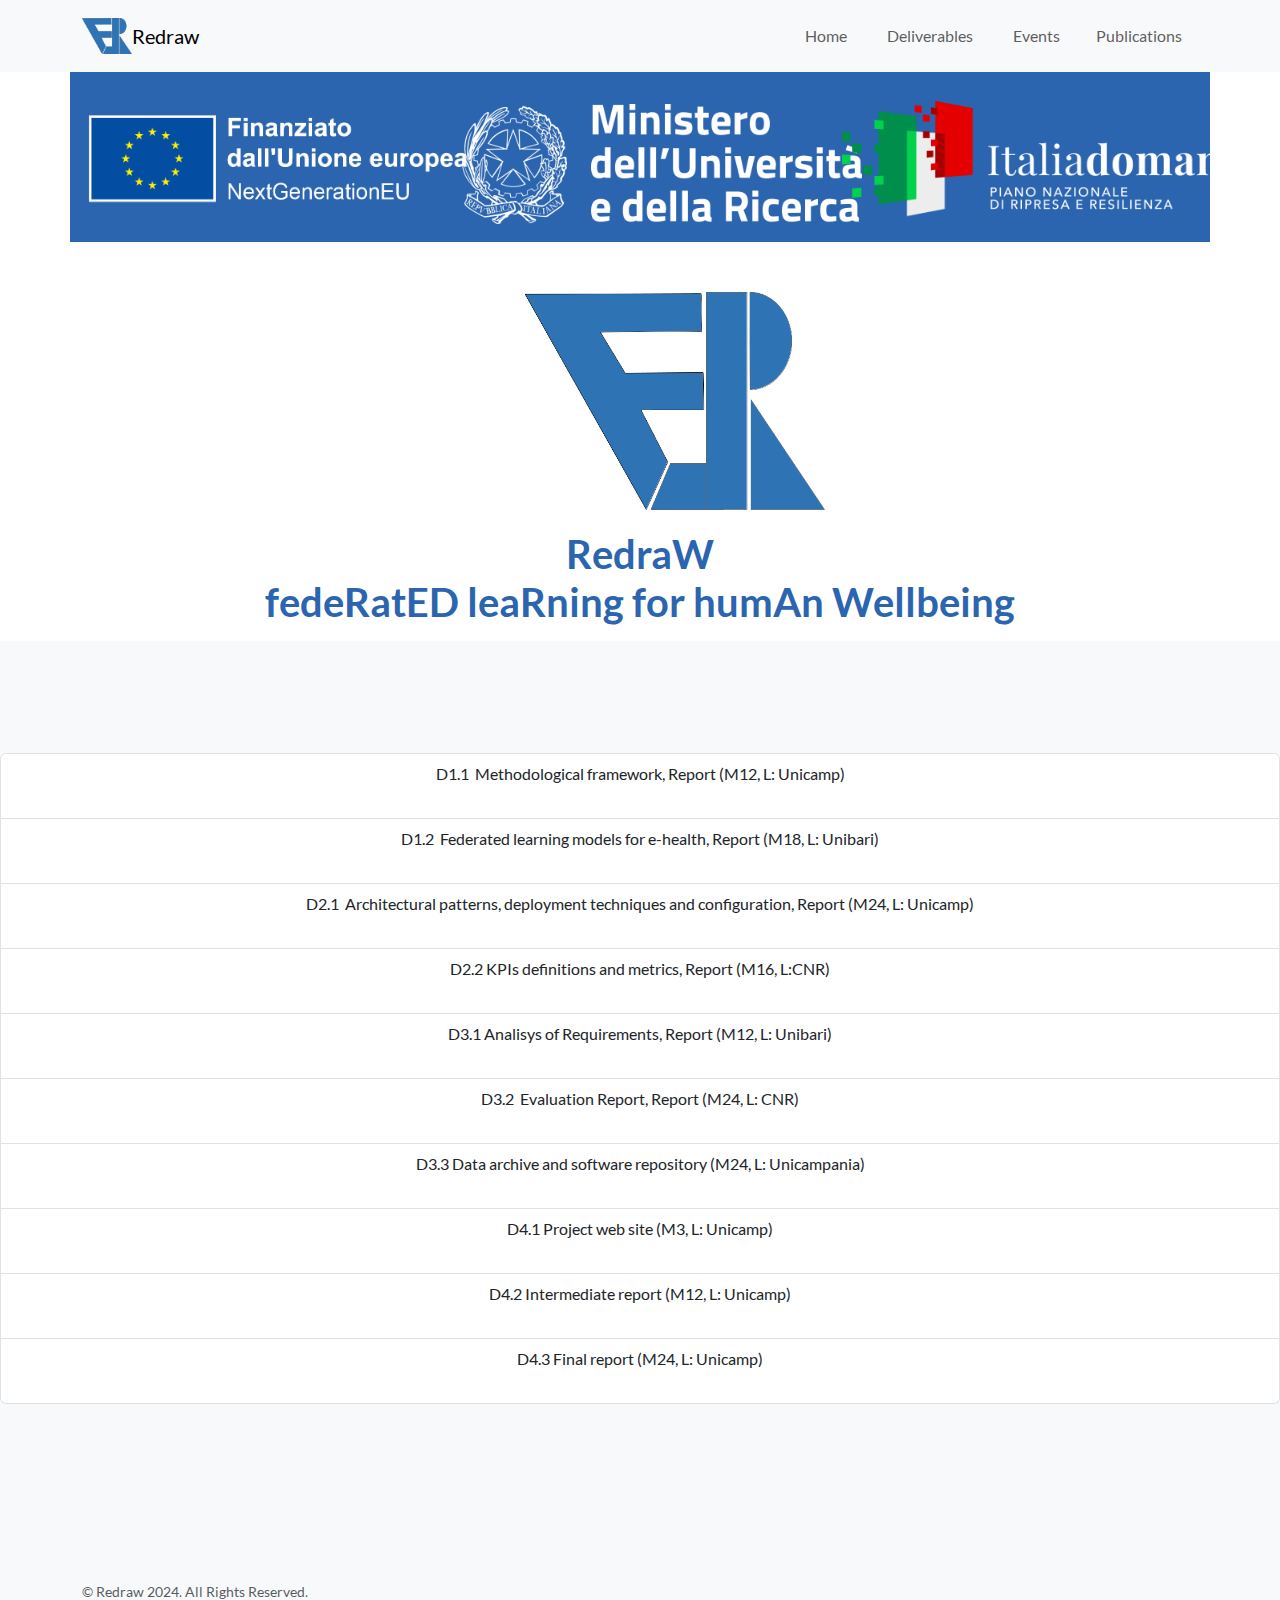
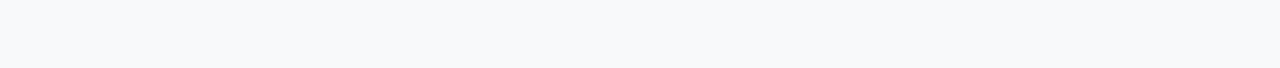
<file: docs/deliverables.html>
<!DOCTYPE html>
<html data-bs-theme="light" lang="en">

<head>
    <meta charset="utf-8">
    <meta name="viewport" content="width=device-width, initial-scale=1.0, shrink-to-fit=no">
    <title>Home - Redraw</title>
    <link rel="stylesheet" href="assets/bootstrap/css/bootstrap.min.css">
    <link rel="stylesheet" href="assets/css/styles.min.css">
</head>

<body>
    <nav class="navbar navbar-expand bg-light navigation-clean navbar-light">
        <div class="container"><img src="assets/img/fl_logo.png" style="width: 50px;"><a class="navbar-brand" href="#">Redraw</a><button data-bs-toggle="collapse" data-bs-target="#navcol-1" class="navbar-toggler"></button>
            <div class="collapse navbar-collapse" id="navcol-1">
                <div class="collapse navbar-collapse" id="navcol-2">
                    <ul class="navbar-nav ms-auto">
                        <li class="nav-item mx-0 mx-lg-1"><a class="nav-link py-3 px-0 px-lg-3 rounded" href="/index.html">Home</a></li>
                        <li class="nav-item mx-0 mx-lg-1"><a class="nav-link py-3 px-0 px-lg-3 rounded" href="/deliverables.html">Deliverables</a></li>
                        <li class="nav-item mx-0 mx-lg-1"><a class="nav-link py-3 px-0 px-lg-3 rounded" href="/events.html">Events</a></li>
                        <li class="nav-item"><a class="nav-link py-3 px-0 px-lg-3 rounded" href="/publications.html">Publications</a></li>
                    </ul>
                </div>
            </div>
        </div>
    </nav><!-- Start: 1 Row 3 Columns -->
    <div class="container">
        <div class="row" style="background: #2B65AF;">
            <div class="col-md-4"><img src="assets/img/EU_BLUE_WHITE.png" style="width: 400px;margin-top: 32px;margin-bottom: 32px;"></div>
            <div class="col-md-4"><img src="assets/img/MUR.png" style="width: 400px;margin-top: 32px;"></div>
            <div class="col-md-4"><img src="assets/img/italiadomani.png" style="width: 400px;margin-top: 25px;"></div>
        </div>
    </div><!-- End: 1 Row 3 Columns -->
    <div class="container">
        <div class="row" style="height: 399px;">
            <div class="col-xl-9 mx-auto position-relative"><img src="assets/img/fl_logo.png" style="width: 300px;text-align: center;margin-left: 300px;margin-top: 50px;"><span></span>
                <h1 class="mb-5" style="color: #2b65af;padding: inherit;text-align: center;padding-top: 20px;">RedraW<br>fedeRatED leaRning for humAn Wellbeing<br><br></h1>
            </div>
        </div>
    </div>
    <section class="text-center bg-light testimonials">
        <ul class="list-group">
            <li class="list-group-item"><span>D1.1&nbsp; Methodological framework, Report (M12, L: Unicamp)<br><br></span></li>
            <li class="list-group-item"><span>D1.2&nbsp; Federated learning models for e-health, Report (M18, L: Unibari)<br><br></span></li>
            <li class="list-group-item"><span>D2.1&nbsp; Architectural patterns, deployment techniques and configuration, Report (M24, L: Unicamp)<br><br></span></li>
            <li class="list-group-item"><span>D2.2&nbsp;KPIs definitions and metrics, Report (M16, L:CNR)<br><br></span></li>
            <li class="list-group-item"><span>D3.1&nbsp;Analisys of Requirements, Report (M12, L: Unibari)<br><br></span></li>
            <li class="list-group-item"><span>D3.2&nbsp; Evaluation Report, Report (M24, L: CNR)<br><br></span></li>
            <li class="list-group-item"><span>D3.3&nbsp;Data archive and software repository (M24, L: Unicampania)<br><br></span></li>
            <li class="list-group-item" style="height: 65px;"><span>D4.1 Project web site (M3, L: Unicamp)</span></li>
            <li class="list-group-item" style="height: 65px;"><span>D4.2&nbsp;Intermediate report (M12, L: Unicamp)<br><br><br></span></li>
            <li class="list-group-item" style="height: 65px;"><span>D4.3&nbsp;Final report (M24, L: Unicamp)<br><br><br><br></span></li>
        </ul>
    </section>
    <footer class="bg-light footer">
        <div class="container">
            <div class="row">
                <div class="col-lg-6 text-center text-lg-start my-auto h-100">
                    <p class="text-muted small mb-4 mb-lg-0">© Redraw 2024. All Rights Reserved.</p>
                </div>
                <div class="col-lg-6 text-center text-lg-end my-auto h-100">
                    <ul class="list-inline mb-0">
                        <li class="list-inline-item"><a href="#"></a></li>
                        <li class="list-inline-item"><a href="#"></a></li>
                        <li class="list-inline-item"><a href="#"></a></li>
                    </ul>
                </div>
            </div>
        </div>
    </footer>
    <script src="https://cdn.jsdelivr.net/npm/bootstrap@5.3.2/dist/js/bootstrap.bundle.min.js"></script>
    <script src="assets/js/script.min.js"></script>
</body>

</html>
</file>
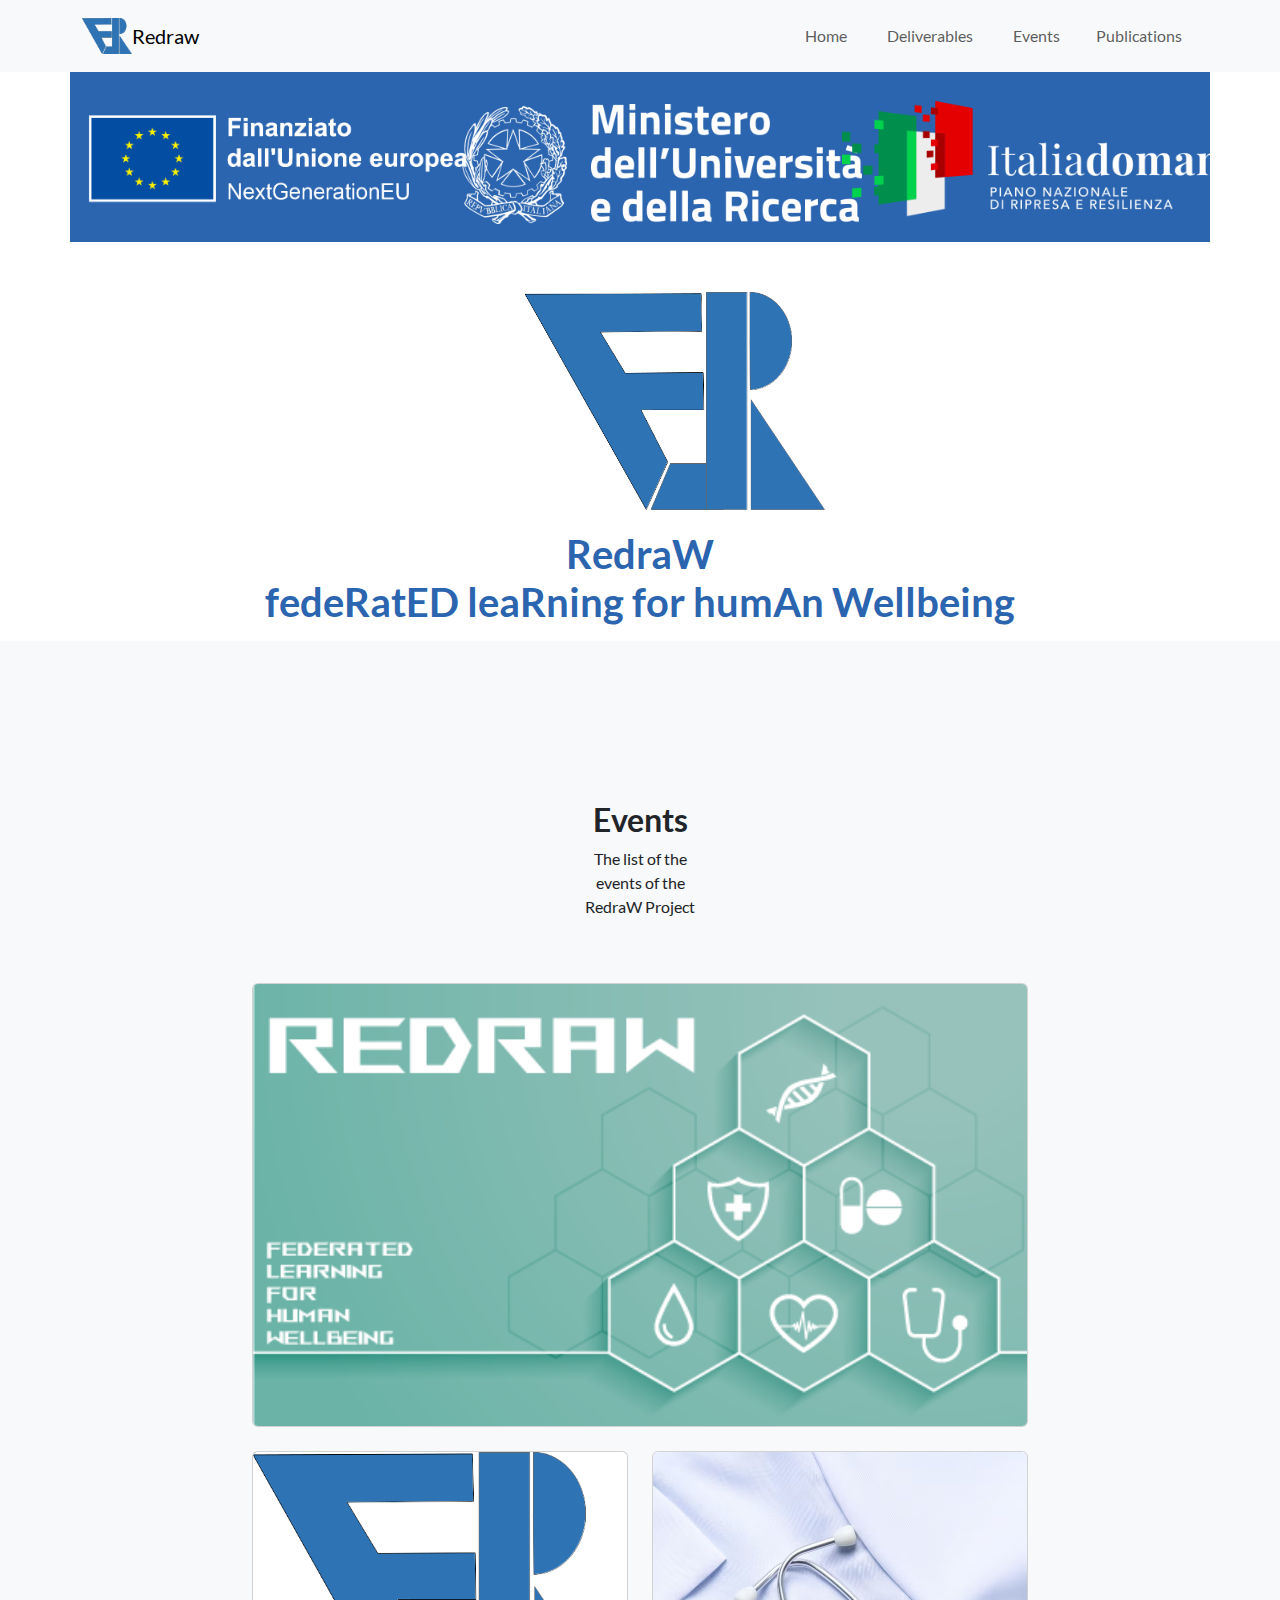
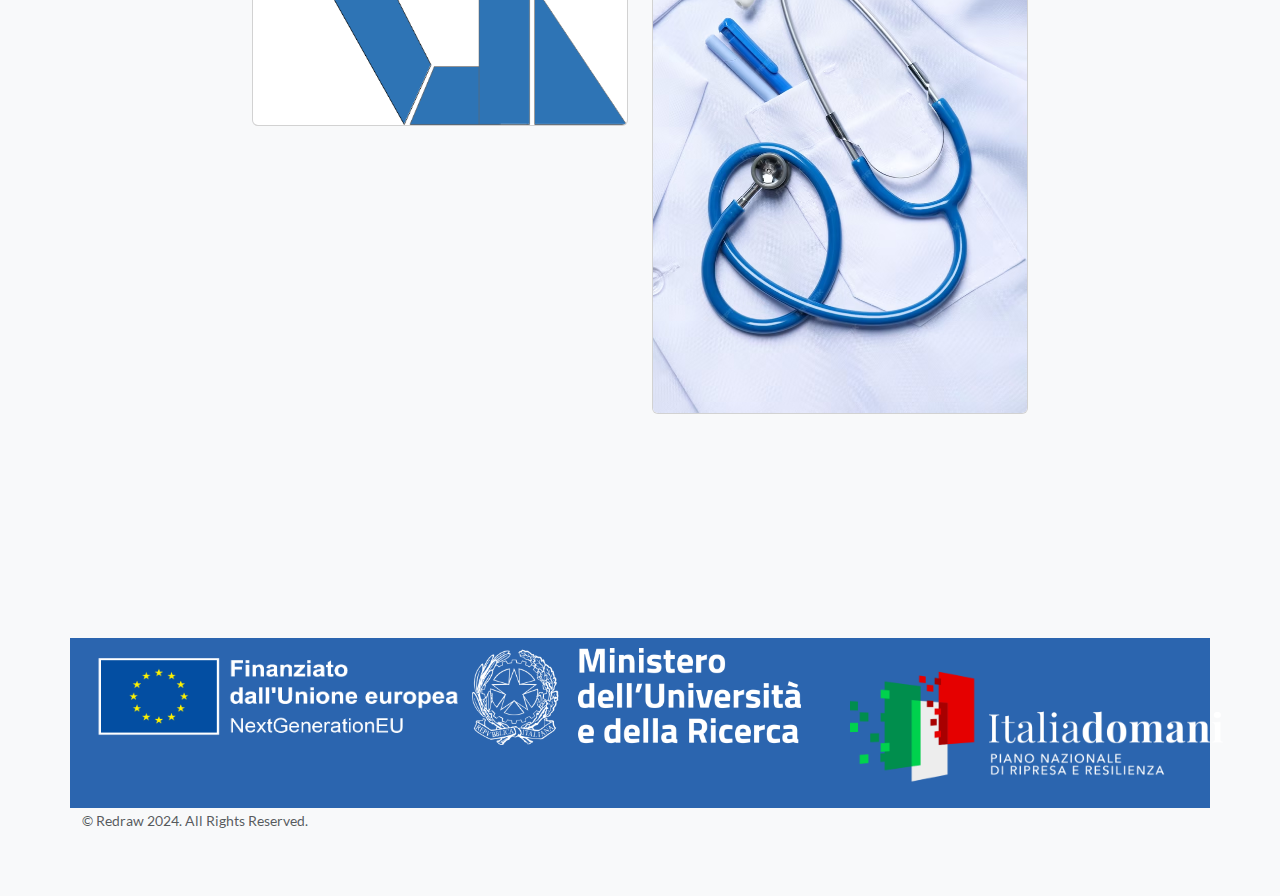
<file: docs/events.html>
<!DOCTYPE html>
<html data-bs-theme="light" lang="en">

<head>
    <meta charset="utf-8">
    <meta name="viewport" content="width=device-width, initial-scale=1.0, shrink-to-fit=no">
    <title>Redraw</title>
    <link rel="stylesheet" href="assets/bootstrap/css/bootstrap.min.css">
    <link rel="stylesheet" href="assets/css/styles.min.css">
</head>

<body>
    <nav class="navbar navbar-expand bg-light navigation-clean navbar-light">
        <div class="container"><img src="assets/img/fl_logo.png" style="width: 50px;"><a class="navbar-brand" href="#">Redraw</a><button data-bs-toggle="collapse" class="navbar-toggler" data-bs-target="#navcol-1"></button>
            <div class="collapse navbar-collapse" id="navcol-1">
                <ul class="navbar-nav ms-auto">
                    <li class="nav-item mx-0 mx-lg-1"><a class="nav-link py-3 px-0 px-lg-3 rounded" href="/index.html" data-bs-target="/index.html">Home</a></li>
                    <li class="nav-item mx-0 mx-lg-1"><a class="nav-link py-3 px-0 px-lg-3 rounded" href="/deliverables.html">Deliverables</a></li>
                    <li class="nav-item mx-0 mx-lg-1"><a class="nav-link py-3 px-0 px-lg-3 rounded" href="/events.html">Events</a></li>
                    <li class="nav-item"><a class="nav-link py-3 px-0 px-lg-3 rounded" href="/publications.html">Publications</a></li>
                </ul>
            </div>
        </div>
    </nav><!-- Start: 1 Row 3 Columns -->
    <div class="container">
        <div class="row" style="background: #2B65AF;">
            <div class="col-md-4"><img src="assets/img/EU_BLUE_WHITE.png" style="width: 400px;margin-top: 32px;margin-bottom: 32px;"></div>
            <div class="col-md-4"><img src="assets/img/MUR.png" style="width: 400px;margin-top: 32px;"></div>
            <div class="col-md-4"><img src="assets/img/italiadomani.png" style="width: 400px;margin-top: 25px;"></div>
        </div>
    </div><!-- End: 1 Row 3 Columns -->
    <div class="container">
        <div class="row" style="height: 399px;">
            <div class="col-xl-9 mx-auto position-relative"><img src="assets/img/fl_logo.png" style="width: 300px;text-align: center;margin-left: 300px;margin-top: 50px;"><span></span>
                <h1 class="mb-5" style="color: #2b65af;padding: inherit;text-align: center;padding-top: 20px;">RedraW<br>fedeRatED leaRning for humAn Wellbeing<br><br></h1>
            </div>
        </div>
    </div>
    <section class="text-center bg-light testimonials">
        <!-- Start: Gallery Centered Grid -->
        <div class="container d-flex flex-column align-items-center py-4 py-xl-5">
            <div class="row mb-5">
                <div class="col-md-8 col-xl-6 text-center mx-auto">
                    <h2>Events</h2>
                    <p class="text-center w-lg-50">The list of the events of the RedraW Project</p>
                </div>
            </div>
            <div class="row gy-4 w-100" style="max-width: 800px;">
                <div class="col-12">
                    <div class="card"><img class="card-img w-100 d-block" src="assets/img/banner.png">
                        <div class="card-img-overlay text-center d-flex flex-column justify-content-center align-items-center p-4"></div>
                    </div>
                </div>
                <div class="col-12 col-md-6">
                    <div class="card"><img class="card-img w-100 d-block" src="assets/img/fl_logo.png">
                        <div class="card-img-overlay text-center d-flex flex-column justify-content-center align-items-center p-4"></div>
                    </div>
                </div>
                <div class="col-12 col-md-6">
                    <div class="card"><img class="card-img w-100 d-block" src="assets/img/medicine-uniform-healthcare-medical-workers-day-concept_185193-108329.avif">
                        <div class="card-img-overlay text-center d-flex flex-column justify-content-center align-items-center p-4"></div>
                    </div>
                </div>
            </div>
        </div><!-- End: Gallery Centered Grid -->
    </section>
    <footer class="bg-light footer">
        <!-- Start: 1 Row 3 Columns -->
        <div class="container">
            <div class="row" style="background: #2B65AF;">
                <div class="col-md-4"><img src="assets/img/EU_BLUE_WHITE.png" style="width: 400px;padding: 10px;" width="400" height="114"></div>
                <div class="col-md-4"><img src="assets/img/MUR.png" width="349" height="117" style="padding: 10px;"></div>
                <div class="col-md-4" style="padding: 10px;padding-top: 20px;"><img src="assets/img/italiadomani.png" style="width: 400px;padding: 10px;"></div>
            </div>
        </div><!-- End: 1 Row 3 Columns -->
        <div class="container">
            <div class="row">
                <div class="col-lg-6 text-center text-lg-start my-auto h-100">
                    <p class="text-muted small mb-4 mb-lg-0">© Redraw 2024. All Rights Reserved.</p>
                </div>
                <div class="col-lg-6 text-center text-lg-end my-auto h-100">
                    <ul class="list-inline mb-0">
                        <li class="list-inline-item"><a href="#"></a></li>
                        <li class="list-inline-item"><a href="#"></a></li>
                        <li class="list-inline-item"><a href="#"></a></li>
                    </ul>
                </div>
            </div>
        </div>
    </footer>
    <script src="https://cdn.jsdelivr.net/npm/bootstrap@5.3.2/dist/js/bootstrap.bundle.min.js"></script>
    <script src="assets/js/script.min.js"></script>
</body>

</html>
</file>
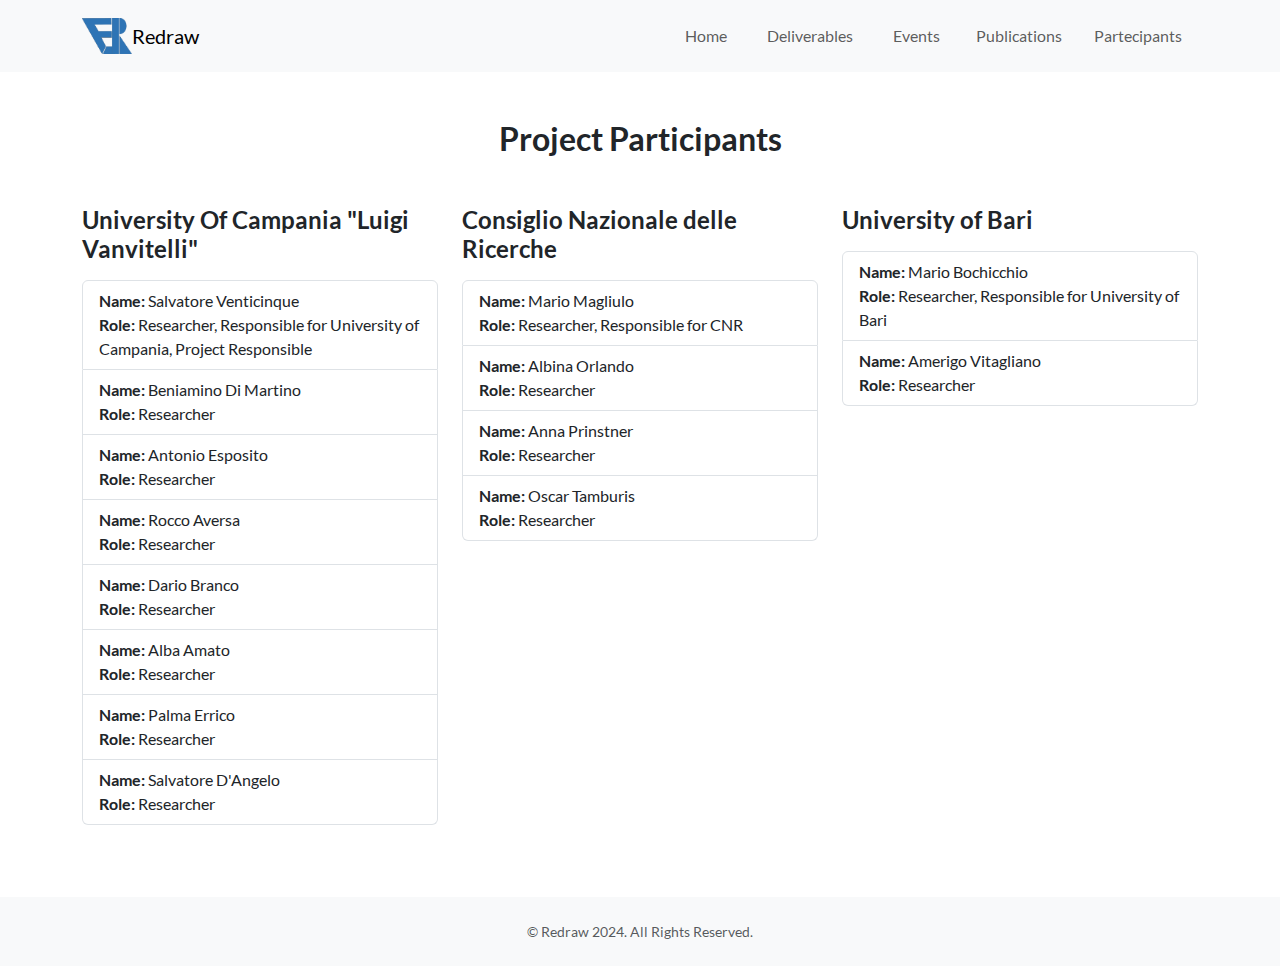
<file: docs/partecipants.html>
<!DOCTYPE html>
<html data-bs-theme="light" lang="en">

<head>
    <meta charset="utf-8">
    <meta name="viewport" content="width=device-width, initial-scale=1.0, shrink-to-fit=no">
    <title>Redraw - Participants</title>
    <link rel="stylesheet" href="assets/bootstrap/css/bootstrap.min.css">
    <link rel="stylesheet" href="https://use.fontawesome.com/releases/v5.12.0/css/all.css">
    <link rel="stylesheet" href="assets/css/styles.min.css">
</head>

<body>
    <nav class="navbar navbar-expand bg-light navigation-clean navbar-light">
        <div class="container"><img src="assets/img/fl_logo.png" style="width: 50px;"><a class="navbar-brand"
                href="#">Redraw</a><button data-bs-toggle="collapse" class="navbar-toggler"
                data-bs-target="#navcol-1"></button>
            <div class="collapse navbar-collapse" id="navcol-1">
                <ul class="navbar-nav ms-auto">
                    <li class="nav-item mx-0 mx-lg-1"><a class="nav-link py-3 px-0 px-lg-3 rounded"
                            href="/index.html">Home</a></li>
                    <li class="nav-item mx-0 mx-lg-1"><a class="nav-link py-3 px-0 px-lg-3 rounded"
                            href="/deliverables.html">Deliverables</a></li>
                    <li class="nav-item mx-0 mx-lg-1"><a class="nav-link py-3 px-0 px-lg-3 rounded"
                            href="/events.html">Events</a></li>
                    <li class="nav-item"><a class="nav-link py-3 px-0 px-lg-3 rounded"
                            href="/publications.html">Publications</a></li>
                    <li class="nav-item"><a class="nav-link py-3 px-0 px-lg-3 rounded"
                            href="/partecipants.html">Partecipants</a></li>
                </ul>
            </div>
        </div>
    </nav>

    <div class="container py-5">
        <h2 class="text-center mb-5">Project Participants</h2>

        <div class="row">
            <div class="col-md-4 mb-4">
                <h4 class="mb-3">University Of Campania "Luigi Vanvitelli"</h4>
                <ul class="list-group">
                    <li class="list-group-item"><strong>Name:</strong> Salvatore Venticinque<br><strong>Role:</strong>
                        Researcher, Responsible for University of Campania, Project Responsible</li>
                    <li class="list-group-item"><strong>Name:</strong> Beniamino Di Martino<br><strong>Role:</strong>
                        Researcher</li>
                    <li class="list-group-item"><strong>Name:</strong> Antonio Esposito<br><strong>Role:</strong>
                        Researcher</li>
                    <li class="list-group-item"><strong>Name:</strong> Rocco Aversa<br><strong>Role:</strong> Researcher
                    </li>
                    <li class="list-group-item"><strong>Name:</strong> Dario Branco<br><strong>Role:</strong> Researcher
                    </li>
                    <li class="list-group-item"><strong>Name:</strong> Alba Amato<br><strong>Role:</strong> Researcher
                    </li>
                    <li class="list-group-item"><strong>Name:</strong> Palma Errico<br><strong>Role:</strong> Researcher
                    </li>
                    <li class="list-group-item"><strong>Name:</strong> Salvatore D'Angelo<br><strong>Role:</strong>
                        Researcher</li>
                </ul>
            </div>

            <div class="col-md-4 mb-4">
                <h4 class="mb-3">Consiglio Nazionale delle Ricerche</h4>
                <ul class="list-group">
                    <li class="list-group-item"><strong>Name:</strong> Mario Magliulo<br><strong>Role:</strong>
                        Researcher, Responsible for CNR</li>
                    <li class="list-group-item"><strong>Name:</strong> Albina Orlando<br><strong>Role:</strong>
                        Researcher</li>
                    <li class="list-group-item"><strong>Name:</strong> Anna Prinstner<br><strong>Role:</strong>
                        Researcher</li>
                    <li class="list-group-item"><strong>Name:</strong> Oscar Tamburis<br><strong>Role:</strong>
                        Researcher</li>
                </ul>
            </div>

            <div class="col-md-4 mb-4">
                <h4 class="mb-3">University of Bari</h4>
                <ul class="list-group">
                    <li class="list-group-item"><strong>Name:</strong> Mario Bochicchio<br><strong>Role:</strong>
                        Researcher, Responsible for University of Bari</li>
                    <li class="list-group-item"><strong>Name:</strong> Amerigo Vitagliano<br><strong>Role:</strong>
                        Researcher</li>
                </ul>
            </div>
        </div>
    </div>

    <footer class="bg-light footer py-4">
        <div class="container text-center">
            <p class="text-muted small mb-0">© Redraw 2024. All Rights Reserved.</p>
        </div>
    </footer>

    <script src="https://cdn.jsdelivr.net/npm/bootstrap@5.3.2/dist/js/bootstrap.bundle.min.js"></script>
    <script src="assets/js/script.min.js"></script>
</body>

</html>
</file>
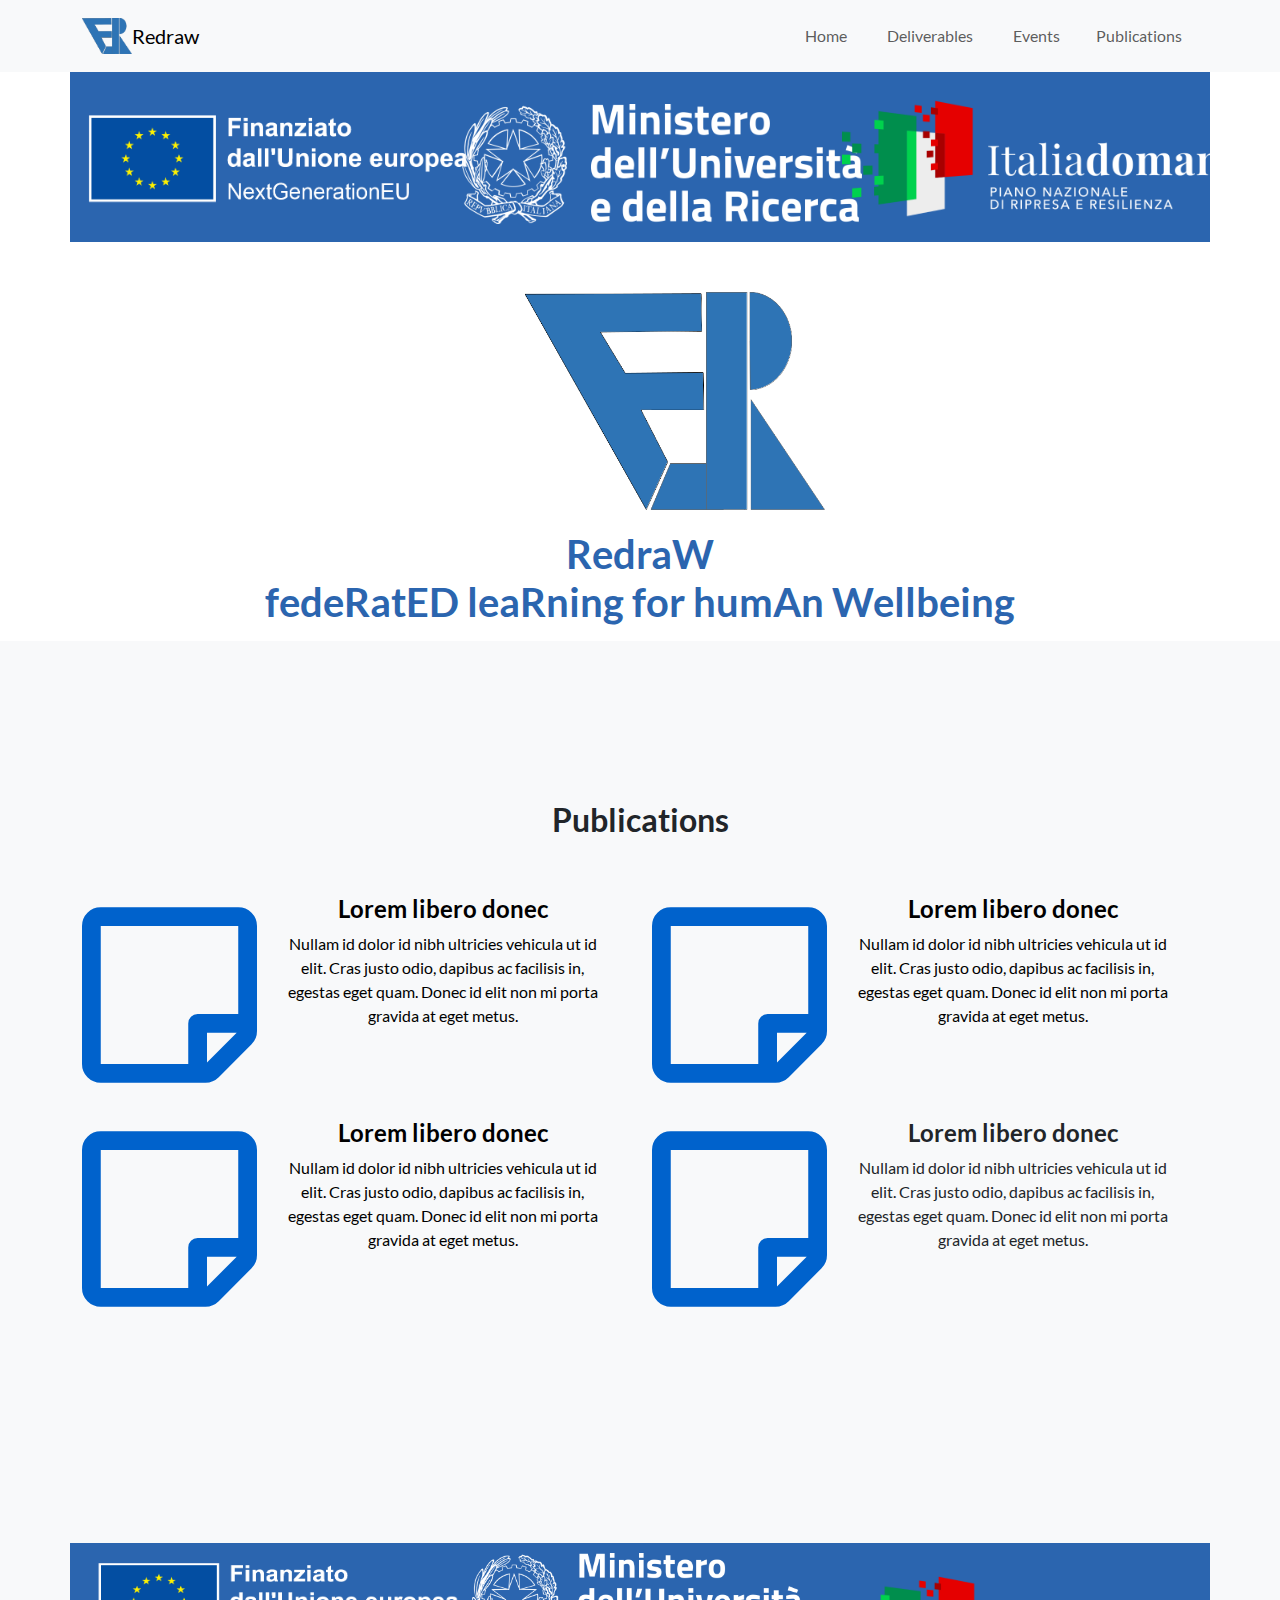
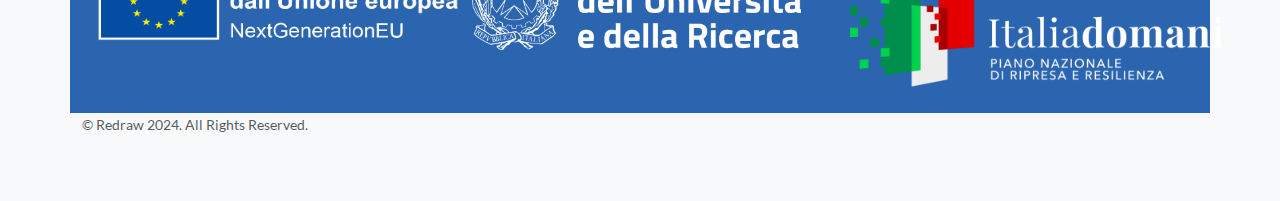
<file: docs/publications.html>
<!DOCTYPE html>
<html data-bs-theme="light" lang="en">

<head>
    <meta charset="utf-8">
    <meta name="viewport" content="width=device-width, initial-scale=1.0, shrink-to-fit=no">
    <title>Redraw</title>
    <link rel="stylesheet" href="assets/bootstrap/css/bootstrap.min.css">
    <link rel="stylesheet" href="https://use.fontawesome.com/releases/v5.12.0/css/all.css">
    <link rel="stylesheet" href="assets/css/styles.min.css">
</head>

<body>
    <nav class="navbar navbar-expand bg-light navigation-clean navbar-light">
        <div class="container"><img src="assets/img/fl_logo.png" style="width: 50px;"><a class="navbar-brand" href="#">Redraw</a><button data-bs-toggle="collapse" class="navbar-toggler" data-bs-target="#navcol-1"></button>
            <div class="collapse navbar-collapse" id="navcol-1">
                <ul class="navbar-nav ms-auto">
                    <li class="nav-item mx-0 mx-lg-1"><a class="nav-link py-3 px-0 px-lg-3 rounded" href="/index.html" data-bs-target="/index.html">Home</a></li>
                    <li class="nav-item mx-0 mx-lg-1"><a class="nav-link py-3 px-0 px-lg-3 rounded" href="/deliverables.html">Deliverables</a></li>
                    <li class="nav-item mx-0 mx-lg-1"><a class="nav-link py-3 px-0 px-lg-3 rounded" href="/events.html">Events</a></li>
                    <li class="nav-item"><a class="nav-link py-3 px-0 px-lg-3 rounded" href="/publications.html">Publications</a></li>
                </ul>
            </div>
        </div>
    </nav><!-- Start: 1 Row 3 Columns -->
    <div class="container">
        <div class="row" style="background: #2B65AF;">
            <div class="col-md-4"><img src="assets/img/EU_BLUE_WHITE.png" style="width: 400px;margin-top: 32px;margin-bottom: 32px;"></div>
            <div class="col-md-4"><img src="assets/img/MUR.png" style="width: 400px;margin-top: 32px;"></div>
            <div class="col-md-4"><img src="assets/img/italiadomani.png" style="width: 400px;margin-top: 25px;"></div>
        </div>
    </div><!-- End: 1 Row 3 Columns -->
    <div class="container">
        <div class="row" style="height: 399px;">
            <div class="col-xl-9 mx-auto position-relative"><img src="assets/img/fl_logo.png" style="width: 300px;text-align: center;margin-left: 300px;margin-top: 50px;"><span></span>
                <h1 class="mb-5" style="color: #2b65af;padding: inherit;text-align: center;padding-top: 20px;">RedraW<br>fedeRatED leaRning for humAn Wellbeing<br><br></h1>
            </div>
        </div>
    </div>
    <section class="text-center bg-light testimonials">
        <!-- Start: Projects Grid Horizontal -->
        <div class="container py-4 py-xl-5">
            <div class="row mb-5">
                <div class="col-md-8 col-xl-6 text-center mx-auto">
                    <h2>Publications</h2>
                </div>
            </div>
            <div class="row gy-4 row-cols-1 row-cols-md-2">
                <div class="col">
                    <div class="d-flex flex-column flex-lg-row">
                        <div class="w-100"><i class="far fa-sticky-note" style="font-size: 200px;color: var(--bs-link-hover-color);"></i></div>
                        <div class="py-4 py-lg-0 px-lg-4" style="color: var(--bs-emphasis-color);">
                            <h4 style="color: var(--bs-emphasis-color);">Lorem libero donec</h4>
                            <p style="color: var(--bs-emphasis-color);">Nullam id dolor id nibh ultricies vehicula ut id elit. Cras justo odio, dapibus ac facilisis in, egestas eget quam. Donec id elit non mi porta gravida at eget metus.</p>
                        </div>
                    </div>
                </div>
                <div class="col" style="color: var(--bs-emphasis-color);">
                    <div class="d-flex flex-column flex-lg-row" style="color: var(--bs-emphasis-color);">
                        <div class="w-100" style="color: var(--bs-emphasis-color);"><i class="far fa-sticky-note" style="font-size: 200px;color: var(--bs-link-hover-color);"></i></div>
                        <div class="py-4 py-lg-0 px-lg-4" style="color: var(--bs-emphasis-color);">
                            <h4 style="color: var(--bs-emphasis-color);">Lorem libero donec</h4>
                            <p style="color: var(--bs-emphasis-color);">Nullam id dolor id nibh ultricies vehicula ut id elit. Cras justo odio, dapibus ac facilisis in, egestas eget quam. Donec id elit non mi porta gravida at eget metus.</p>
                        </div>
                    </div>
                </div>
                <div class="col" style="color: var(--bs-emphasis-color);">
                    <div class="d-flex flex-column flex-lg-row" style="color: var(--bs-emphasis-color);">
                        <div class="w-100" style="color: var(--bs-emphasis-color);"><i class="far fa-sticky-note" style="font-size: 200px;color: var(--bs-link-hover-color);"></i></div>
                        <div class="py-4 py-lg-0 px-lg-4" style="color: var(--bs-emphasis-color);">
                            <h4 style="color: var(--bs-emphasis-color);">Lorem libero donec</h4>
                            <p style="color: var(--bs-emphasis-color);">Nullam id dolor id nibh ultricies vehicula ut id elit. Cras justo odio, dapibus ac facilisis in, egestas eget quam. Donec id elit non mi porta gravida at eget metus.</p>
                        </div>
                    </div>
                </div>
                <div class="col">
                    <div class="d-flex flex-column flex-lg-row">
                        <div class="w-100" style="color: var(--bs-emphasis-color);"><i class="far fa-sticky-note" style="font-size: 200px;color: var(--bs-link-hover-color);"></i></div>
                        <div class="py-4 py-lg-0 px-lg-4">
                            <h4>Lorem libero donec</h4>
                            <p>Nullam id dolor id nibh ultricies vehicula ut id elit. Cras justo odio, dapibus ac facilisis in, egestas eget quam. Donec id elit non mi porta gravida at eget metus.</p>
                        </div>
                    </div>
                </div>
            </div>
        </div><!-- End: Projects Grid Horizontal -->
    </section>
    <footer class="bg-light footer">
        <!-- Start: 1 Row 3 Columns -->
        <div class="container">
            <div class="row" style="background: #2B65AF;">
                <div class="col-md-4"><img src="assets/img/EU_BLUE_WHITE.png" style="width: 400px;padding: 10px;" width="400" height="114"></div>
                <div class="col-md-4"><img src="assets/img/MUR.png" width="349" height="117" style="padding: 10px;"></div>
                <div class="col-md-4" style="padding: 10px;padding-top: 20px;"><img src="assets/img/italiadomani.png" style="width: 400px;padding: 10px;"></div>
            </div>
        </div><!-- End: 1 Row 3 Columns -->
        <div class="container">
            <div class="row">
                <div class="col-lg-6 text-center text-lg-start my-auto h-100">
                    <p class="text-muted small mb-4 mb-lg-0">© Redraw 2024. All Rights Reserved.</p>
                </div>
                <div class="col-lg-6 text-center text-lg-end my-auto h-100">
                    <ul class="list-inline mb-0">
                        <li class="list-inline-item"><a href="#"></a></li>
                        <li class="list-inline-item"><a href="#"></a></li>
                        <li class="list-inline-item"><a href="#"></a></li>
                    </ul>
                </div>
            </div>
        </div>
    </footer>
    <script src="https://cdn.jsdelivr.net/npm/bootstrap@5.3.2/dist/js/bootstrap.bundle.min.js"></script>
    <script src="assets/js/script.min.js"></script>
</body>

</html>
</file>
<file: docs/assets/css/styles.min.css>
@font-face{font-family:Lato;src:url(../../assets/fonts/Lato-729349ddf41de5398f47cbb58672c50d.woff2) format('woff2');font-weight:300;font-style:italic;font-display:swap;unicode-range:U+0100-02AF,U+0304,U+0308,U+0329,U+1E00-1E9F,U+1EF2-1EFF,U+2020,U+20A0-20AB,U+20AD-20C0,U+2113,U+2C60-2C7F,U+A720-A7FF}@font-face{font-family:Lato;src:url(../../assets/fonts/Lato-434465ffb43ebea7d68f6a5b59081080.woff2) format('woff2');font-weight:300;font-style:italic;font-display:swap;unicode-range:U+0000-00FF,U+0131,U+0152-0153,U+02BB-02BC,U+02C6,U+02DA,U+02DC,U+0304,U+0308,U+0329,U+2000-206F,U+2074,U+20AC,U+2122,U+2191,U+2193,U+2212,U+2215,U+FEFF,U+FFFD}@font-face{font-family:Lato;src:url(../../assets/fonts/Lato-d5293ead5395b673d6471aba21ead960.woff2) format('woff2');font-weight:400;font-style:italic;font-display:swap;unicode-range:U+0100-02AF,U+0304,U+0308,U+0329,U+1E00-1E9F,U+1EF2-1EFF,U+2020,U+20A0-20AB,U+20AD-20C0,U+2113,U+2C60-2C7F,U+A720-A7FF}@font-face{font-family:Lato;src:url(../../assets/fonts/Lato-e2805e3f432a29638a666eae127e485c.woff2) format('woff2');font-weight:400;font-style:italic;font-display:swap;unicode-range:U+0000-00FF,U+0131,U+0152-0153,U+02BB-02BC,U+02C6,U+02DA,U+02DC,U+0304,U+0308,U+0329,U+2000-206F,U+2074,U+20AC,U+2122,U+2191,U+2193,U+2212,U+2215,U+FEFF,U+FFFD}@font-face{font-family:Lato;src:url(../../assets/fonts/Lato-75eb2bf6fa8af82d62c61bb4cac79e1d.woff2) format('woff2');font-weight:700;font-style:italic;font-display:swap;unicode-range:U+0100-02AF,U+0304,U+0308,U+0329,U+1E00-1E9F,U+1EF2-1EFF,U+2020,U+20A0-20AB,U+20AD-20C0,U+2113,U+2C60-2C7F,U+A720-A7FF}@font-face{font-family:Lato;src:url(../../assets/fonts/Lato-c889da661b7c58b0deecfbe8e821babb.woff2) format('woff2');font-weight:700;font-style:italic;font-display:swap;unicode-range:U+0000-00FF,U+0131,U+0152-0153,U+02BB-02BC,U+02C6,U+02DA,U+02DC,U+0304,U+0308,U+0329,U+2000-206F,U+2074,U+20AC,U+2122,U+2191,U+2193,U+2212,U+2215,U+FEFF,U+FFFD}@font-face{font-family:Lato;src:url(../../assets/fonts/Lato-ff54c608e77aa45d6d7fe812d5603c24.woff2) format('woff2');font-weight:300;font-style:normal;font-display:swap;unicode-range:U+0100-02AF,U+0304,U+0308,U+0329,U+1E00-1E9F,U+1EF2-1EFF,U+2020,U+20A0-20AB,U+20AD-20C0,U+2113,U+2C60-2C7F,U+A720-A7FF}@font-face{font-family:Lato;src:url(../../assets/fonts/Lato-56d4f452a028c443cc47b3fadf4ce597.woff2) format('woff2');font-weight:300;font-style:normal;font-display:swap;unicode-range:U+0000-00FF,U+0131,U+0152-0153,U+02BB-02BC,U+02C6,U+02DA,U+02DC,U+0304,U+0308,U+0329,U+2000-206F,U+2074,U+20AC,U+2122,U+2191,U+2193,U+2212,U+2215,U+FEFF,U+FFFD}@font-face{font-family:Lato;src:url(../../assets/fonts/Lato-86b6ba3051c727f86b5bebe10ec3d60e.woff2) format('woff2');font-weight:400;font-style:normal;font-display:swap;unicode-range:U+0100-02AF,U+0304,U+0308,U+0329,U+1E00-1E9F,U+1EF2-1EFF,U+2020,U+20A0-20AB,U+20AD-20C0,U+2113,U+2C60-2C7F,U+A720-A7FF}@font-face{font-family:Lato;src:url(../../assets/fonts/Lato-94b6e1f3e395174bc9a2ac26a293a78d.woff2) format('woff2');font-weight:400;font-style:normal;font-display:swap;unicode-range:U+0000-00FF,U+0131,U+0152-0153,U+02BB-02BC,U+02C6,U+02DA,U+02DC,U+0304,U+0308,U+0329,U+2000-206F,U+2074,U+20AC,U+2122,U+2191,U+2193,U+2212,U+2215,U+FEFF,U+FFFD}@font-face{font-family:Lato;src:url(../../assets/fonts/Lato-55e3fc6a5a6463f26fe1663dd67c13dc.woff2) format('woff2');font-weight:700;font-style:normal;font-display:swap;unicode-range:U+0100-02AF,U+0304,U+0308,U+0329,U+1E00-1E9F,U+1EF2-1EFF,U+2020,U+20A0-20AB,U+20AD-20C0,U+2113,U+2C60-2C7F,U+A720-A7FF}@font-face{font-family:Lato;src:url(../../assets/fonts/Lato-51893472f68d786b7cec684fd0a2af6d.woff2) format('woff2');font-weight:700;font-style:normal;font-display:swap;unicode-range:U+0000-00FF,U+0131,U+0152-0153,U+02BB-02BC,U+02C6,U+02DA,U+02DC,U+0304,U+0308,U+0329,U+2000-206F,U+2074,U+20AC,U+2122,U+2191,U+2193,U+2212,U+2215,U+FEFF,U+FFFD}.bs-icon{--bs-icon-size:.75rem;display:flex;flex-shrink:0;justify-content:center;align-items:center;font-size:var(--bs-icon-size);width:calc(var(--bs-icon-size) * 2);height:calc(var(--bs-icon-size) * 2);color:var(--bs-primary)}.bs-icon-xs{--bs-icon-size:1rem;width:calc(var(--bs-icon-size) * 1.5);height:calc(var(--bs-icon-size) * 1.5)}.bs-icon-sm{--bs-icon-size:1rem}.bs-icon-md{--bs-icon-size:1.5rem}.bs-icon-lg{--bs-icon-size:2rem}.bs-icon-xl{--bs-icon-size:2.5rem}.bs-icon.bs-icon-primary{color:var(--bs-white);background:var(--bs-primary)}.bs-icon.bs-icon-primary-light{color:var(--bs-primary);background:rgba(var(--bs-primary-rgb),.2)}.bs-icon.bs-icon-semi-white{color:var(--bs-primary);background:rgba(255,255,255,.5)}.bs-icon.bs-icon-rounded{border-radius:.5rem}.bs-icon.bs-icon-circle{border-radius:50%}.fit-cover{object-fit:cover}
</file>
